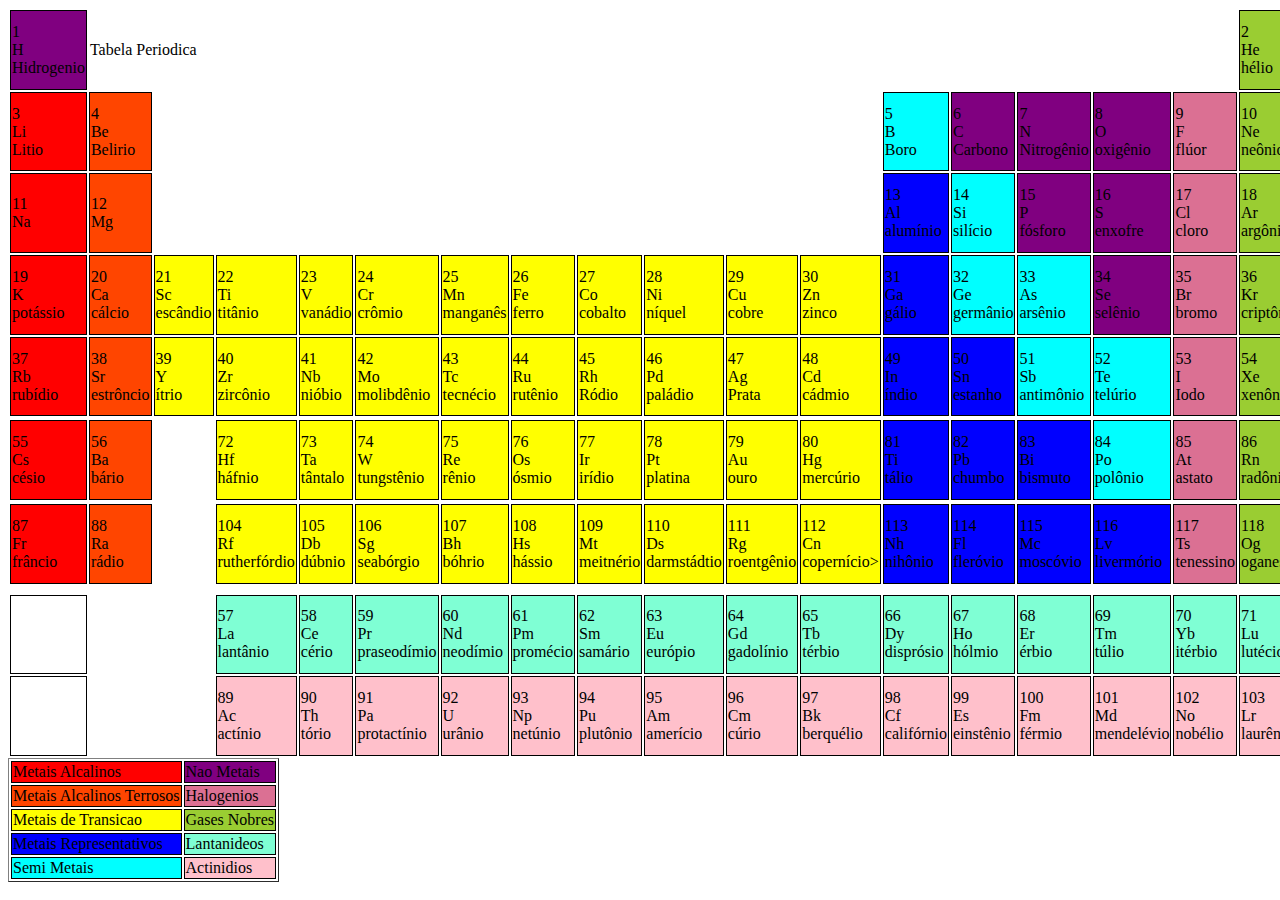
<file: index.html>
<!DOCTYPE html>
<html lang="en">
<head>
    <meta charset="UTF-8">
    <meta name="viewport" content="width=device-width, initial-scale=1.0">
    <title>Teste0.1</title>
    <link rel="stylesheet" href="Tabelas.css">
</head>
<body>
     

    <table class="tabela">
        <tr>
            <td class="coluna"><div>1</div><div>H</div>Hidrogenio</td>
            <td class="vazio" colspan="16">           Tabela Periodica</td>
            <td class="colunaultima"> <div>2</div><div>He</div><div>hélio</div></td>
        </tr>
        <tr>
            <td class="colunaprimeira"><div>3</div><div>Li</div><div>Litio</div></td>
            <td class="colunasegunda"><div>4</div><div>Be</div><div>Belirio</div></td>
            <td class="vazio"></td>
            <td class="vazio"></td>
            <td class="vazio"></td>
            <td class="vazio"></td>
            <td class="vazio"></td>
            <td class="vazio"></td>
            <td class="vazio"></td>
            <td class="vazio"></td>
            <td class="vazio"></td>
            <td class="vazio"></td>
            <td class="colunaultimas"><div>5<div>B<div>Boro</div></td>
            <td class="coluna"><div>6<div><div>C</div></div>Carbono</div></td>
            <td class="coluna"><div>7<div><div>N</div></div>Nitrogênio</div></td>
            <td class="coluna"><div>8<div><div>O</div></div>oxigênio</div></td>
            <td class="colunapenultima"><div>9<div><div>F</div></div>flúor</div></td>
            <td class="colunaultima"><div>10<div><div>Ne</div></div>neônio</div></td>
        </tr>
        <tr> 
            <td class="colunaprimeira"><div>11<div><div>Na</div></div></div></td>
            <td class="colunasegunda"><div>12<div><div>Mg</div></div></div></td>
            <td class="vazio"></td>
            <td class="vazio"></td>
            <td class="vazio"></td>
            <td class="vazio"></td>
            <td class="vazio"></td>
            <td class="vazio"></td>
            <td class="vazio"></td>
            <td class="vazio"></td>
            <td class="vazio"></td>
            <td class="vazio"></td>
            <td class="colunalinha"><div>13<div><div>Al</div></div>alumínio</div></td>
            <td class="colunaultimas"><div>14<div><div>Si</div></div>silício</div></td>
            <td class="coluna"><div>15<div><div>P</div></div>fósforo</div></td>
            <td class="coluna"><div>16<div><div>S</div></div>enxofre</div></td>
            <td class="colunapenultima"><div>17<div><div>Cl</div></div>cloro</div></td>
            <td class="colunaultima"><div>18<div><div>Ar</div></div>argônio</div></td>
        </tr>
        <tr>
            <td class="colunaprimeira"><div>19<div><div>K</div></div>potássio</div></td>
            <td class="colunasegunda"><div>20<div><div>Ca</div></div>cálcio</div></td>
            <td class="colunacentral"><div>21<div><div>Sc</div></div>escândio</div></td>
            <td class="colunacentral"><div>22<div><div>Ti</div></div>titânio</div></td>
            <td class="colunacentral"><div>23<div><div>V</div></div>vanádio</div></td>
            <td class="colunacentral"><div>24<div><div>Cr</div></div>crômio</div></td>
            <td class="colunacentral"><div>25<div><div>Mn</div></div>manganês</div></td>
            <td class="colunacentral"><div>26<div><div>Fe</div></div>ferro</div></td>
            <td class="colunacentral"><div>27<div><div>Co</div></div>cobalto</div></td>
            <td class="colunacentral"><div>28<div><div>Ni</div></div>níquel</div></td>
            <td class="colunacentral"><div>29<div><div>Cu</div></div>cobre</div></td>
            <td class="colunacentral"><div>30<div><div>Zn</div></div>zinco</div></td>
            <td class="colunalinha"><div>31<div><div>Ga</div></div>gálio</div></td>
            <td class="colunaultimas"><div>32<div><div>Ge</div></div>germânio</div></td>
            <td class="colunaultimas"><div>33<div><div>As</div></div>arsênio</div></td>
            <td class="coluna"><div>34<div><div>Se</div></div>selênio</div></td>
            <td class="colunapenultima"><div>35<div><div>Br</div></div>bromo</div></td>
            <td class="colunaultima"><div>36<div><div>Kr</div></div>criptônio</div></td>
        </tr>
        <tr>
            <td class="colunaprimeira"><div>37<div><div>Rb</div></div>rubídio</div></td>
            <td class="colunasegunda"><div>38<div><div>Sr</div></div>estrôncio</div></td>
            <td class="colunacentral"><div>39<div><div>Y</div></div>ítrio</div></td>
            <td class="colunacentral"><div>40<div><div>Zr</div></div>zircônio</div></td>
            <td class="colunacentral"><div>41<div><div>Nb</div></div>nióbio</div></td>
            <td class="colunacentral"><div>42<div><div>Mo</div></div>molibdênio</div></td>
            <td class="colunacentral"><div>43<div><div>Tc</div></div>tecnécio</div></td>
            <td class="colunacentral"><div>44<div><div>Ru</div></div>rutênio</div></td>
            <td class="colunacentral"><div>45<div><div>Rh</div></div>Ródio</div></td>
            <td class="colunacentral"><div>46<div><div>Pd</div></div>paládio</div></td>
            <td class="colunacentral"><div>47<div><div>Ag</div></div>Prata</div></td>
            <td class="colunacentral"><div>48<div><div>Cd</div></div>cádmio</div></td>
            <td class="colunalinha"><div>49<div><div>In</div></div>índio</div></td>
            <td class="colunalinha"><div>50<div><div>Sn</div></div>estanho</div></td>
            <td class="colunaultimas"><div>51<div><div>Sb</div></div>antimônio</div></td>
            <td class="colunaultimas"><div>52<div><div>Te</div></div>telúrio</div></td>
            <td class="colunapenultima"><div>53<div><div>I</div></div>Iodo</div></td>
            <td class="colunaultima"><div>54<div><div>Xe</div></div>xenônio</div></td>
            <tr>
                <tr>
                    <td class="colunaprimeira"><div>55<div><div>Cs</div></div>césio</div></td>
                    <td class="colunasegunda"><div>56<div><div>Ba</div></div>bário</div></td>
                    <td class="vazio"></td>
                    <td class="colunacentral"><div>72<div><div>Hf</div></div>háfnio</div></td>
                    <td class="colunacentral"><div>73<div><div>Ta</div></div>tântalo</div></td>
                    <td class="colunacentral"><div>74<div><div>W</div></div>tungstênio</div></td>
                    <td class="colunacentral"><div>75<div><div>Re</div></div>rênio</div></td>
                    <td class="colunacentral"><div>76<div><div>Os</div></div>ósmio</div></td>
                    <td class="colunacentral"><div>77<div><div>Ir</div></div>irídio</div></td>
                    <td class="colunacentral"><div>78<div><div>Pt</div></div>platina</div></td>
                    <td class="colunacentral"><div>79<div><div>Au</div></div>ouro</div></td>
                    <td class="colunacentral"><div>80<div><div>Hg</div></div>mercúrio</div></td>
                    <td class="colunalinha"><div>81<div><div>Ti</div></div>tálio</div></td>
                    <td class="colunalinha"><div>82<div><div>Pb</div></div>chumbo</div></td>
                    <td class="colunalinha"><div>83<div><div>Bi</div></div>bismuto</div></td>
                    <td class="colunaultimas"><div>84<div><div>Po</div></div>polônio</div></td>
                    <td class="colunapenultima"><div>85<div><div>At</div></div>astato</div></td>
                    <td class="colunaultima"><div>86<div><div>Rn</div></div>radônio</div></td>
                    <tr>
             <tr>
                <td class="colunaprimeira"><div>87<div><div>Fr</div></div>frâncio</div></td>
                <td class="colunasegunda"><div>88<div><div>Ra</div></div>rádio</div></td>
                <td class="vazio"></td>
                <td class="colunacentral"><div>104<div><div>Rf</div></div>rutherfórdio</div></td>
                <td class="colunacentral"><div>105<div><div>Db</div></div>dúbnio</div></td>
                <td class="colunacentral"><div>106<div><div>Sg</div></div>seabórgio</div></td>
                <td class="colunacentral"><div>107<div><div>Bh</div></div>bóhrio</div></td>
                <td class="colunacentral"><div>108<div><div>Hs</div></div>hássio</div></td>
                <td class="colunacentral"><div>109<div><div>Mt</div></div>meitnério</div></td>
                <td class="colunacentral"><div>110<div><div>Ds</div></div>darmstádtio</div></td>
                <td class="colunacentral"><div>111<div><div>Rg</div></div>roentgênio</div></td>
                <td class="colunacentral"><div>112<div><div>Cn</div></div>copernício></div></td>
                <td class="colunalinha"><div>113<div><div>Nh</div></div>nihônio</div></td>
                <td class="colunalinha"><div>114<div><div>Fl</div></div>fleróvio</div></td>
                <td class="colunalinha"><div>115<div><div>Mc</div></div>moscóvio</div></td>
                <td class="colunalinha"><div>116<div><div>Lv</div></div>livermório</div></td>
                <td class="colunapenultima"><div>117<div><div>Ts</div></div>tenessino</div></td>
                <td class="colunaultima"><div>118<div><div>Og</div></div>oganessônio</div></td>
                <tr>

          </tr>
            <td class="vazio"> 
             <td class="vazio">
            <tr>

          
        
        <tr>
            <td>
                <td class="vazio"></td>
                <td class="vazio"></td>
                <td class="linhapenultima"><div>57<div><div>La</div></div>lantânio</div></td>
                <td class="linhapenultima"><div>58<div><div>Ce</div></div>cério</div></td>
                <td class="linhapenultima"><div>59<div><div>Pr</div></div>praseodímio</div></td>
                <td class="linhapenultima"><div>60<div><div>Nd</div></div>neodímio</div></td>
                <td class="linhapenultima"><div>61<div><div>Pm</div></div>promécio</div></td>
                <td class="linhapenultima"><div>62<div><div>Sm</div></div>samário</div></td>
                <td class="linhapenultima"><div>63<div><div>Eu</div></div>európio</div></td>
                <td class="linhapenultima"><div>64<div><div>Gd</div></div>gadolínio</div></td>
                <td class="linhapenultima"><div>65<div><div>Tb</div></div>térbio</div></td>
                <td class="linhapenultima"><div>66<div><div>Dy</div></div>disprósio</div></td>
                <td class="linhapenultima"><div>67<div><div>Ho</div></div>hólmio</div></td>
                <td class="linhapenultima"><div>68<div><div>Er</div></div>érbio</div></td>
                <td class="linhapenultima"><div>69<div><div>Tm</div></div>túlio</div></td>
                <td class="linhapenultima"><div>70<div><div>Yb</div></div>itérbio</div></td>
                <td class="linhapenultima"><div>71<div><div>Lu</div></div>lutécio</div></td>
            </td>
        </tr>
        <tr>
            <td>
                <td class="vazio"></td>
                <td class="vazio"></td>
                <td class="linhaultima"><div>89<div><div>Ac</div></div>actínio</div></td>
                <td class="linhaultima"><div>90<div><div>Th</div></div>tório</div></td>
                <td class="linhaultima"><div>91<div><div>Pa</div></div>protactínio</div></td>
                <td class="linhaultima"><div>92<div><div>U</div></div>urânio</div></td>
                <td class="linhaultima"><div>93<div><div>Np</div></div>netúnio</div></td>
                <td class="linhaultima"><div>94<div><div>Pu</div></div>plutônio</div></td>
                <td class="linhaultima"><div>95<div><div>Am</div></div>amerício</div></td>
                <td class="linhaultima"><div>96<div><div>Cm</div></div>cúrio</div></td>
                <td class="linhaultima"><div>97<div><div>Bk</div></div>berquélio</div></td>
                <td class="linhaultima"><div>98<div><div>Cf</div></div>califórnio</div></td>
                <td class="linhaultima"><div>99<div><div>Es</div></div>einstênio</div></td>
                <td class="linhaultima"><div>100<div><div>Fm</div></div>férmio</div></td>
                <td class="linhaultima"><div>101<div><div>Md</div></div>mendelévio</div></td>
                <td class="linhaultima"><div>102<div><div>No</div></div>nobélio</div></td>
                <td class="linhaultima"><div>103<div><div>Lr</div></div>laurêncio</div></td>
            </td>
        </tr>

 
    </table>
    <table border>
        <tr>
            <td class="colunaprimeira">Metais Alcalinos</td>
            <td class="coluna">  Nao Metais  </td>
       </tr>
       <tr>
        <td class="colunasegunda"> Metais Alcalinos Terrosos</td>
        <td class="colunapenultima">Halogenios</td>
   </tr>
   <tr>
    <td class="colunacentral"> Metais de Transicao</td>
    <td class="colunaultima">Gases Nobres</td>
</tr>
<tr>
    <td class="colunalinha"> Metais Representativos</td>
    <td class="linhapenultima"> Lantanideos</td>
</tr>
<tr>
    <td class="colunaultimas">Semi Metais</td>
    <td class="linhaultima"> Actinidios</td>
</tr>

    </table>
    
  

</body>
</html>
</file>
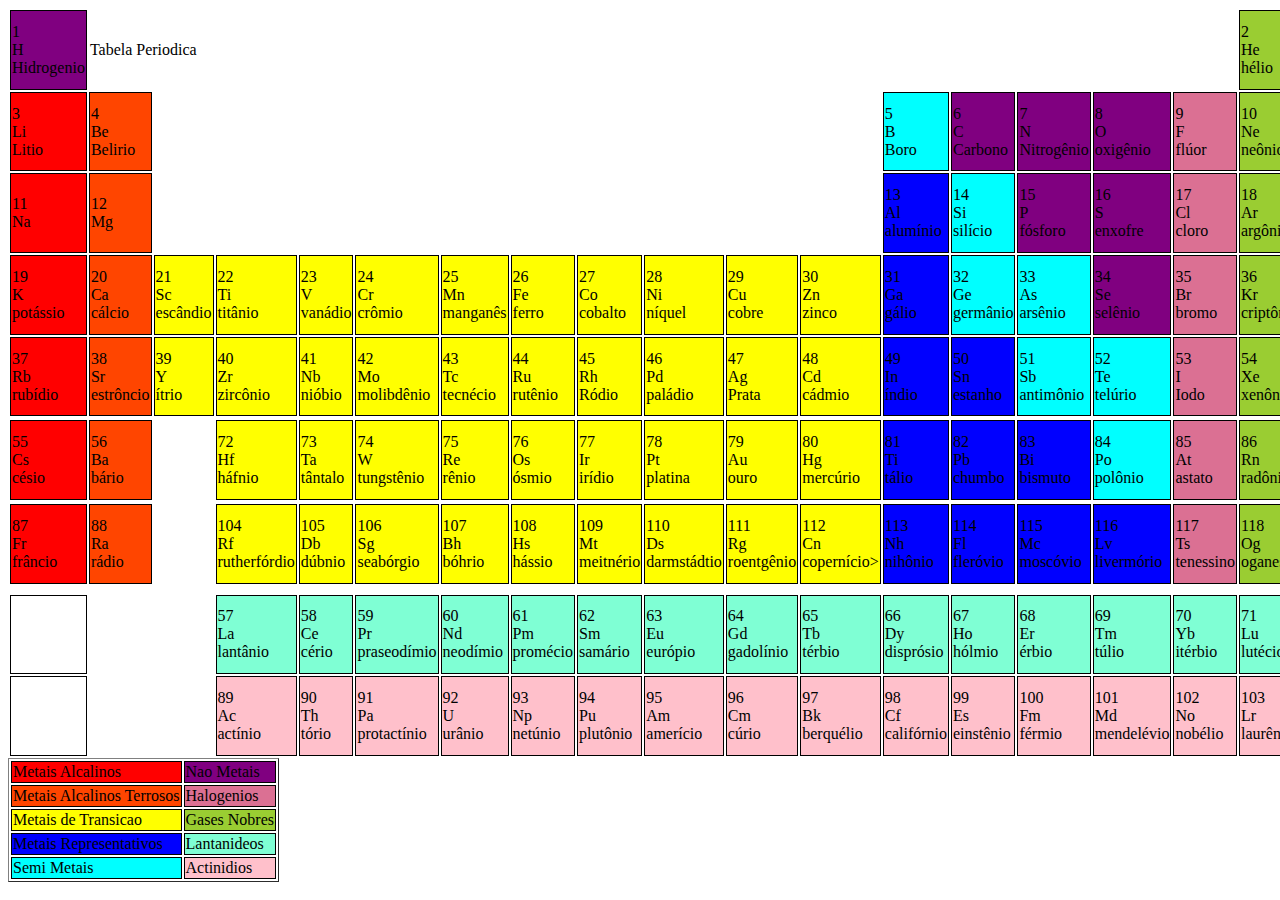
<file: TAbela Periodica-1.html>
<!DOCTYPE html>
<html lang="en">
<head>
    <meta charset="UTF-8">
    <meta name="viewport" content="width=device-width, initial-scale=1.0">
    <title>Teste0.1</title>
    <link rel="stylesheet" href="Tabelas.css">
</head>
<body>
     

    <table class="tabela">
        <tr>
            <td class="coluna"><div>1</div><div>H</div>Hidrogenio</td>
            <td class="vazio" colspan="16">           Tabela Periodica</td>
            <td class="colunaultima"> <div>2</div><div>He</div><div>hélio</div></td>
        </tr>
        <tr>
            <td class="colunaprimeira"><div>3</div><div>Li</div><div>Litio</div></td>
            <td class="colunasegunda"><div>4</div><div>Be</div><div>Belirio</div></td>
            <td class="vazio"></td>
            <td class="vazio"></td>
            <td class="vazio"></td>
            <td class="vazio"></td>
            <td class="vazio"></td>
            <td class="vazio"></td>
            <td class="vazio"></td>
            <td class="vazio"></td>
            <td class="vazio"></td>
            <td class="vazio"></td>
            <td class="colunaultimas"><div>5<div>B<div>Boro</div></td>
            <td class="coluna"><div>6<div><div>C</div></div>Carbono</div></td>
            <td class="coluna"><div>7<div><div>N</div></div>Nitrogênio</div></td>
            <td class="coluna"><div>8<div><div>O</div></div>oxigênio</div></td>
            <td class="colunapenultima"><div>9<div><div>F</div></div>flúor</div></td>
            <td class="colunaultima"><div>10<div><div>Ne</div></div>neônio</div></td>
        </tr>
        <tr> 
            <td class="colunaprimeira"><div>11<div><div>Na</div></div></div></td>
            <td class="colunasegunda"><div>12<div><div>Mg</div></div></div></td>
            <td class="vazio"></td>
            <td class="vazio"></td>
            <td class="vazio"></td>
            <td class="vazio"></td>
            <td class="vazio"></td>
            <td class="vazio"></td>
            <td class="vazio"></td>
            <td class="vazio"></td>
            <td class="vazio"></td>
            <td class="vazio"></td>
            <td class="colunalinha"><div>13<div><div>Al</div></div>alumínio</div></td>
            <td class="colunaultimas"><div>14<div><div>Si</div></div>silício</div></td>
            <td class="coluna"><div>15<div><div>P</div></div>fósforo</div></td>
            <td class="coluna"><div>16<div><div>S</div></div>enxofre</div></td>
            <td class="colunapenultima"><div>17<div><div>Cl</div></div>cloro</div></td>
            <td class="colunaultima"><div>18<div><div>Ar</div></div>argônio</div></td>
        </tr>
        <tr>
            <td class="colunaprimeira"><div>19<div><div>K</div></div>potássio</div></td>
            <td class="colunasegunda"><div>20<div><div>Ca</div></div>cálcio</div></td>
            <td class="colunacentral"><div>21<div><div>Sc</div></div>escândio</div></td>
            <td class="colunacentral"><div>22<div><div>Ti</div></div>titânio</div></td>
            <td class="colunacentral"><div>23<div><div>V</div></div>vanádio</div></td>
            <td class="colunacentral"><div>24<div><div>Cr</div></div>crômio</div></td>
            <td class="colunacentral"><div>25<div><div>Mn</div></div>manganês</div></td>
            <td class="colunacentral"><div>26<div><div>Fe</div></div>ferro</div></td>
            <td class="colunacentral"><div>27<div><div>Co</div></div>cobalto</div></td>
            <td class="colunacentral"><div>28<div><div>Ni</div></div>níquel</div></td>
            <td class="colunacentral"><div>29<div><div>Cu</div></div>cobre</div></td>
            <td class="colunacentral"><div>30<div><div>Zn</div></div>zinco</div></td>
            <td class="colunalinha"><div>31<div><div>Ga</div></div>gálio</div></td>
            <td class="colunaultimas"><div>32<div><div>Ge</div></div>germânio</div></td>
            <td class="colunaultimas"><div>33<div><div>As</div></div>arsênio</div></td>
            <td class="coluna"><div>34<div><div>Se</div></div>selênio</div></td>
            <td class="colunapenultima"><div>35<div><div>Br</div></div>bromo</div></td>
            <td class="colunaultima"><div>36<div><div>Kr</div></div>criptônio</div></td>
        </tr>
        <tr>
            <td class="colunaprimeira"><div>37<div><div>Rb</div></div>rubídio</div></td>
            <td class="colunasegunda"><div>38<div><div>Sr</div></div>estrôncio</div></td>
            <td class="colunacentral"><div>39<div><div>Y</div></div>ítrio</div></td>
            <td class="colunacentral"><div>40<div><div>Zr</div></div>zircônio</div></td>
            <td class="colunacentral"><div>41<div><div>Nb</div></div>nióbio</div></td>
            <td class="colunacentral"><div>42<div><div>Mo</div></div>molibdênio</div></td>
            <td class="colunacentral"><div>43<div><div>Tc</div></div>tecnécio</div></td>
            <td class="colunacentral"><div>44<div><div>Ru</div></div>rutênio</div></td>
            <td class="colunacentral"><div>45<div><div>Rh</div></div>Ródio</div></td>
            <td class="colunacentral"><div>46<div><div>Pd</div></div>paládio</div></td>
            <td class="colunacentral"><div>47<div><div>Ag</div></div>Prata</div></td>
            <td class="colunacentral"><div>48<div><div>Cd</div></div>cádmio</div></td>
            <td class="colunalinha"><div>49<div><div>In</div></div>índio</div></td>
            <td class="colunalinha"><div>50<div><div>Sn</div></div>estanho</div></td>
            <td class="colunaultimas"><div>51<div><div>Sb</div></div>antimônio</div></td>
            <td class="colunaultimas"><div>52<div><div>Te</div></div>telúrio</div></td>
            <td class="colunapenultima"><div>53<div><div>I</div></div>Iodo</div></td>
            <td class="colunaultima"><div>54<div><div>Xe</div></div>xenônio</div></td>
            <tr>
                <tr>
                    <td class="colunaprimeira"><div>55<div><div>Cs</div></div>césio</div></td>
                    <td class="colunasegunda"><div>56<div><div>Ba</div></div>bário</div></td>
                    <td class="vazio"></td>
                    <td class="colunacentral"><div>72<div><div>Hf</div></div>háfnio</div></td>
                    <td class="colunacentral"><div>73<div><div>Ta</div></div>tântalo</div></td>
                    <td class="colunacentral"><div>74<div><div>W</div></div>tungstênio</div></td>
                    <td class="colunacentral"><div>75<div><div>Re</div></div>rênio</div></td>
                    <td class="colunacentral"><div>76<div><div>Os</div></div>ósmio</div></td>
                    <td class="colunacentral"><div>77<div><div>Ir</div></div>irídio</div></td>
                    <td class="colunacentral"><div>78<div><div>Pt</div></div>platina</div></td>
                    <td class="colunacentral"><div>79<div><div>Au</div></div>ouro</div></td>
                    <td class="colunacentral"><div>80<div><div>Hg</div></div>mercúrio</div></td>
                    <td class="colunalinha"><div>81<div><div>Ti</div></div>tálio</div></td>
                    <td class="colunalinha"><div>82<div><div>Pb</div></div>chumbo</div></td>
                    <td class="colunalinha"><div>83<div><div>Bi</div></div>bismuto</div></td>
                    <td class="colunaultimas"><div>84<div><div>Po</div></div>polônio</div></td>
                    <td class="colunapenultima"><div>85<div><div>At</div></div>astato</div></td>
                    <td class="colunaultima"><div>86<div><div>Rn</div></div>radônio</div></td>
                    <tr>
             <tr>
                <td class="colunaprimeira"><div>87<div><div>Fr</div></div>frâncio</div></td>
                <td class="colunasegunda"><div>88<div><div>Ra</div></div>rádio</div></td>
                <td class="vazio"></td>
                <td class="colunacentral"><div>104<div><div>Rf</div></div>rutherfórdio</div></td>
                <td class="colunacentral"><div>105<div><div>Db</div></div>dúbnio</div></td>
                <td class="colunacentral"><div>106<div><div>Sg</div></div>seabórgio</div></td>
                <td class="colunacentral"><div>107<div><div>Bh</div></div>bóhrio</div></td>
                <td class="colunacentral"><div>108<div><div>Hs</div></div>hássio</div></td>
                <td class="colunacentral"><div>109<div><div>Mt</div></div>meitnério</div></td>
                <td class="colunacentral"><div>110<div><div>Ds</div></div>darmstádtio</div></td>
                <td class="colunacentral"><div>111<div><div>Rg</div></div>roentgênio</div></td>
                <td class="colunacentral"><div>112<div><div>Cn</div></div>copernício></div></td>
                <td class="colunalinha"><div>113<div><div>Nh</div></div>nihônio</div></td>
                <td class="colunalinha"><div>114<div><div>Fl</div></div>fleróvio</div></td>
                <td class="colunalinha"><div>115<div><div>Mc</div></div>moscóvio</div></td>
                <td class="colunalinha"><div>116<div><div>Lv</div></div>livermório</div></td>
                <td class="colunapenultima"><div>117<div><div>Ts</div></div>tenessino</div></td>
                <td class="colunaultima"><div>118<div><div>Og</div></div>oganessônio</div></td>
                <tr>

          </tr>
            <td class="vazio"> 
             <td class="vazio">
            <tr>

          
        
        <tr>
            <td>
                <td class="vazio"></td>
                <td class="vazio"></td>
                <td class="linhapenultima"><div>57<div><div>La</div></div>lantânio</div></td>
                <td class="linhapenultima"><div>58<div><div>Ce</div></div>cério</div></td>
                <td class="linhapenultima"><div>59<div><div>Pr</div></div>praseodímio</div></td>
                <td class="linhapenultima"><div>60<div><div>Nd</div></div>neodímio</div></td>
                <td class="linhapenultima"><div>61<div><div>Pm</div></div>promécio</div></td>
                <td class="linhapenultima"><div>62<div><div>Sm</div></div>samário</div></td>
                <td class="linhapenultima"><div>63<div><div>Eu</div></div>európio</div></td>
                <td class="linhapenultima"><div>64<div><div>Gd</div></div>gadolínio</div></td>
                <td class="linhapenultima"><div>65<div><div>Tb</div></div>térbio</div></td>
                <td class="linhapenultima"><div>66<div><div>Dy</div></div>disprósio</div></td>
                <td class="linhapenultima"><div>67<div><div>Ho</div></div>hólmio</div></td>
                <td class="linhapenultima"><div>68<div><div>Er</div></div>érbio</div></td>
                <td class="linhapenultima"><div>69<div><div>Tm</div></div>túlio</div></td>
                <td class="linhapenultima"><div>70<div><div>Yb</div></div>itérbio</div></td>
                <td class="linhapenultima"><div>71<div><div>Lu</div></div>lutécio</div></td>
            </td>
        </tr>
        <tr>
            <td>
                <td class="vazio"></td>
                <td class="vazio"></td>
                <td class="linhaultima"><div>89<div><div>Ac</div></div>actínio</div></td>
                <td class="linhaultima"><div>90<div><div>Th</div></div>tório</div></td>
                <td class="linhaultima"><div>91<div><div>Pa</div></div>protactínio</div></td>
                <td class="linhaultima"><div>92<div><div>U</div></div>urânio</div></td>
                <td class="linhaultima"><div>93<div><div>Np</div></div>netúnio</div></td>
                <td class="linhaultima"><div>94<div><div>Pu</div></div>plutônio</div></td>
                <td class="linhaultima"><div>95<div><div>Am</div></div>amerício</div></td>
                <td class="linhaultima"><div>96<div><div>Cm</div></div>cúrio</div></td>
                <td class="linhaultima"><div>97<div><div>Bk</div></div>berquélio</div></td>
                <td class="linhaultima"><div>98<div><div>Cf</div></div>califórnio</div></td>
                <td class="linhaultima"><div>99<div><div>Es</div></div>einstênio</div></td>
                <td class="linhaultima"><div>100<div><div>Fm</div></div>férmio</div></td>
                <td class="linhaultima"><div>101<div><div>Md</div></div>mendelévio</div></td>
                <td class="linhaultima"><div>102<div><div>No</div></div>nobélio</div></td>
                <td class="linhaultima"><div>103<div><div>Lr</div></div>laurêncio</div></td>
            </td>
        </tr>

 
    </table>
    <table border>
        <tr>
            <td class="colunaprimeira">Metais Alcalinos</td>
            <td class="coluna">  Nao Metais  </td>
       </tr>
       <tr>
        <td class="colunasegunda"> Metais Alcalinos Terrosos</td>
        <td class="colunapenultima">Halogenios</td>
   </tr>
   <tr>
    <td class="colunacentral"> Metais de Transicao</td>
    <td class="colunaultima">Gases Nobres</td>
</tr>
<tr>
    <td class="colunalinha"> Metais Representativos</td>
    <td class="linhapenultima"> Lantanideos</td>
</tr>
<tr>
    <td class="colunaultimas">Semi Metais</td>
    <td class="linhaultima"> Actinidios</td>
</tr>

    </table>
    
  

</body>
</html>
</file>
<file: Tabelas.css>
body{ height: 750px;}
.tabela{ width: 100%;
height: 100%;}
tr{color: black;}
td{border: solid 1px black;}
.vazio{border:none}
    .coluna{background-color:purple;}
    .colunaprimeira{background-color: red;}
    .colunasegunda{background-color: orangered;}
    .colunacentral{background-color: yellow;}
    .linhapenultima{background-color: aquamarine;}
    .linhaultima{background-color: pink;}
    .colunaultima{background-color:yellowgreen;}
    .colunapenultima{background-color:palevioletred;}
    .colunalinha{background-color: blue;}
    .colunaultimas{background-color: aqua;}
</file>
